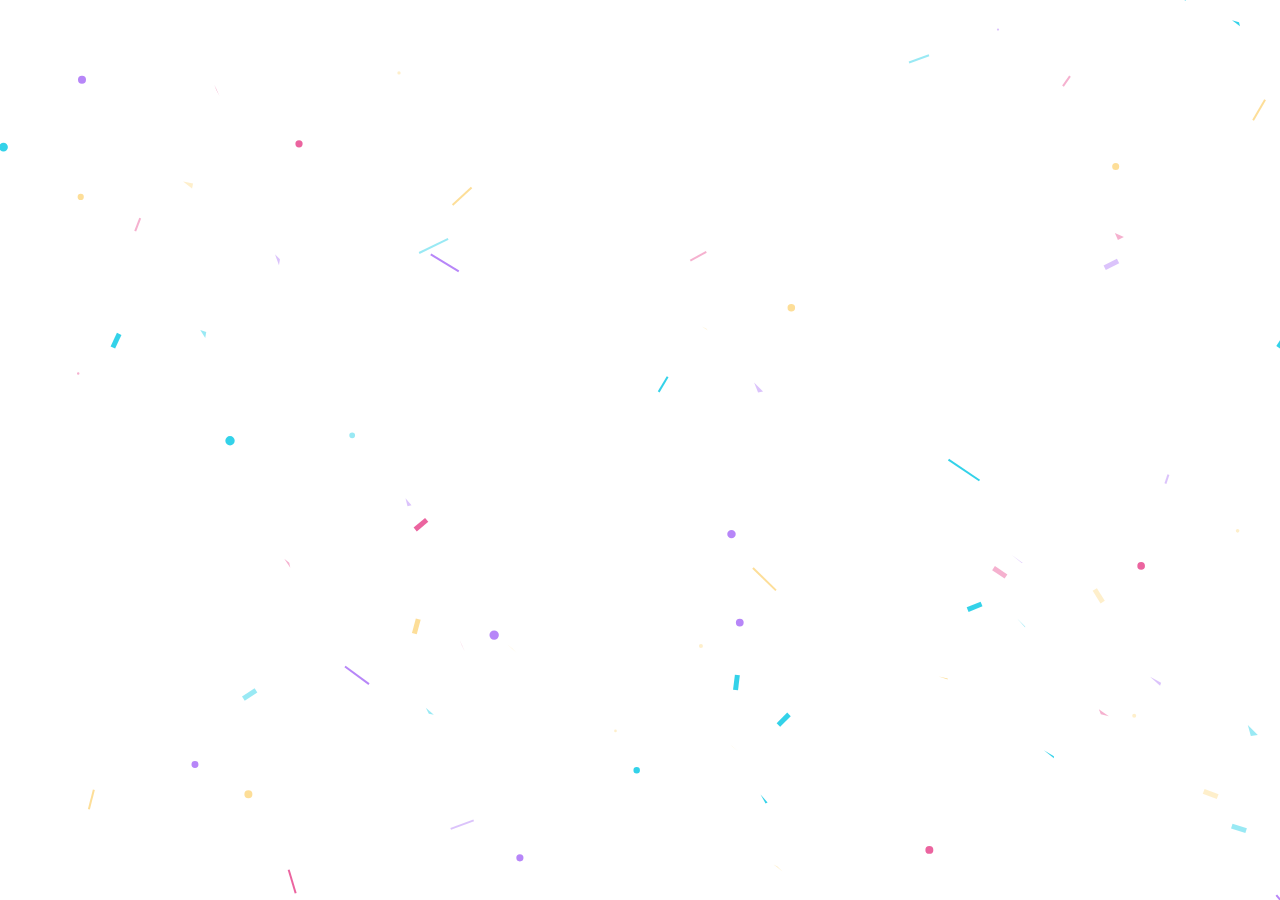
<file: index.html>
<!DOCTYPE html>
<html>

<head>
  <meta charset="utf-8" />
  <meta name="viewport" content="width=device-width" />
  <title>Happy Birthday Somdutta</title>

  <link rel="stylesheet" href="flexbox-center-container.css" media="all">
  <link rel="stylesheet" href="system-fonts.css" media="all">
  <link rel="stylesheet" href="style1.css" media="all">
</head>

<body>
  <canvas id=c></canvas>
  <canvas id="confetti"></canvas>
  <div class="container" id="count">
    <h1 id="head">Countdown to your birthday:</h1>
    <ul>
      <li><span id="day"></span>days</li>
      <li><span id="hour"></span>hours</li>
      <li><span id="minute"></span>minutes</li>
      <li><span id="second"></span>seconds</li>
    </ul>
  </div>

  <div id="merrywrap" class="merrywrap">
    <canvas id="snowfall"></canvas>
    <div class="giftbox">
      <div class="cover">
        <div></div>
      </div>
      <div class="box"></div>
      <div class="show"></div>
    </div>
    <div id="sh" class="sh"><a href="HOME.html">CONTINUE</a></div>
</body>
<script src="confetti.min.js" charset="utf-8"></script>
<script src="index.js" charset="utf-8"></script>
</html>
</file>
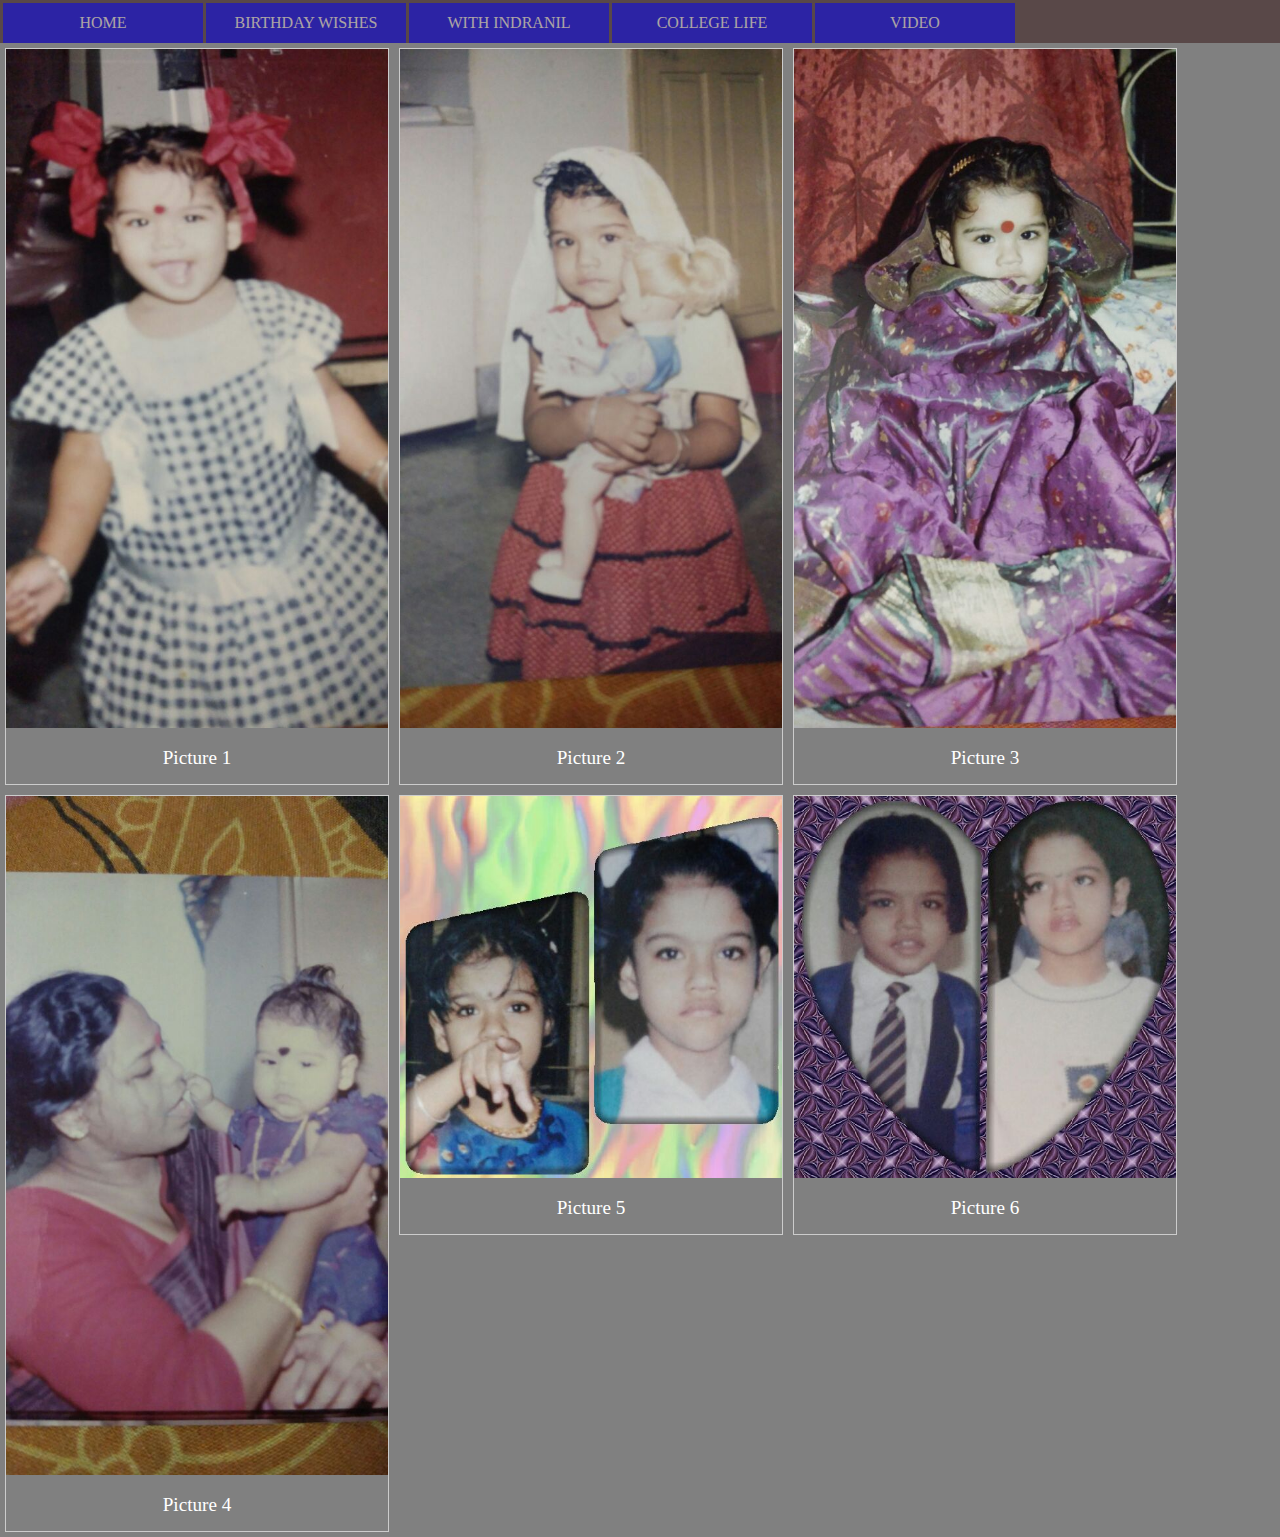
<file: baby.html>
<!DOCTYPE HTML>

<html>

<head>
  <title>Untitled</title>
</head>

 
   <style type="text/css">
  *{
      box-sizing: border-box;
      box-sizing:border-box;
  }
  body{
    margin:0;
    background:gray;
    background-size:1380px 853px;
  }
  nav{
      background: #594848;
      width:100%;
      overflow:auto;
  }

    ul{
    margin: 3px;
    padding: 0px;
    list-style: none;
}
ul li{
    float:left;
    width: 200px;
    height: 40px;
    background-color: blue;
    opacity: .5;
    line-height: 40px;
    text-align: center;
    margin-right: 3px;
}
ul li a{
    text-decoration: none;
    color: white;
    display: block;
}
ul li a:hover{
    background-color: green;
}
ul li ul li{
    display:none;

}
ul li:hover ul li{
    display:block;
}

  .container{
      max-width:100%;

      margin:auto;
      background: gray;
      overflow:auto;
  }
  .gallery{
      margin:5px;
      border:1px solid #ccc;
      float:left;
      width:30%;
      background:;
  }
  .gallery img{

  width:100%;
  height:500%;
  }

   .desc{

  padding:15px;
  text-align:center;
  font-weight: 20px;
  font:arial;
  font-size:120%;
  color:white;
  }
 @media screen and (max-width:1050px){
     nav{
         width:100%;
         display:block;
     }
     ul li{
         width:100%;
     }

 }
  </style>
<nav>
 <ul>
    <li><a href="HOME.html">HOME</a></li>
    <li><a href="about.html">BIRTHDAY WISHES</a></li>
    <li><a href="indra.html">WITH INDRANIL</a></li>

    <li><a href="group.html">COLLEGE LIFE</a></li>

    <li><a href="video.html">VIDEO</a></li>
</ul>
 </nav>
    <div class="container">
        <div class="gallery">
        <img src="IMG-20170807-WA0033.jpg">
        <div class="desc">Picture 1</div>
        </div>
        <div class="gallery">
        <img src="IMG-20170807-WA0036.jpg">
        <div class="desc">Picture 2</div>
        </div>
        <div class="gallery">
        <img src="IMG-20170807-WA0037.jpg">
        <div class="desc">Picture 3</div>
        </div>
        <div class="gallery">
        <img src="IMG-20170807-WA0038.jpg">
        <div class="desc">Picture 4</div>
        </div>
        <div class="gallery">
        <img src="IMG-20170807-WA0027.jpg">
        <div class="desc">Picture 5</div>
        </div>
        <div class="gallery">
        <img src="IMG-20170807-WA0026.jpg">
        <div class="desc">Picture 6</div>
        </div>
    </div>

<body>

</body>

</html>
</file>
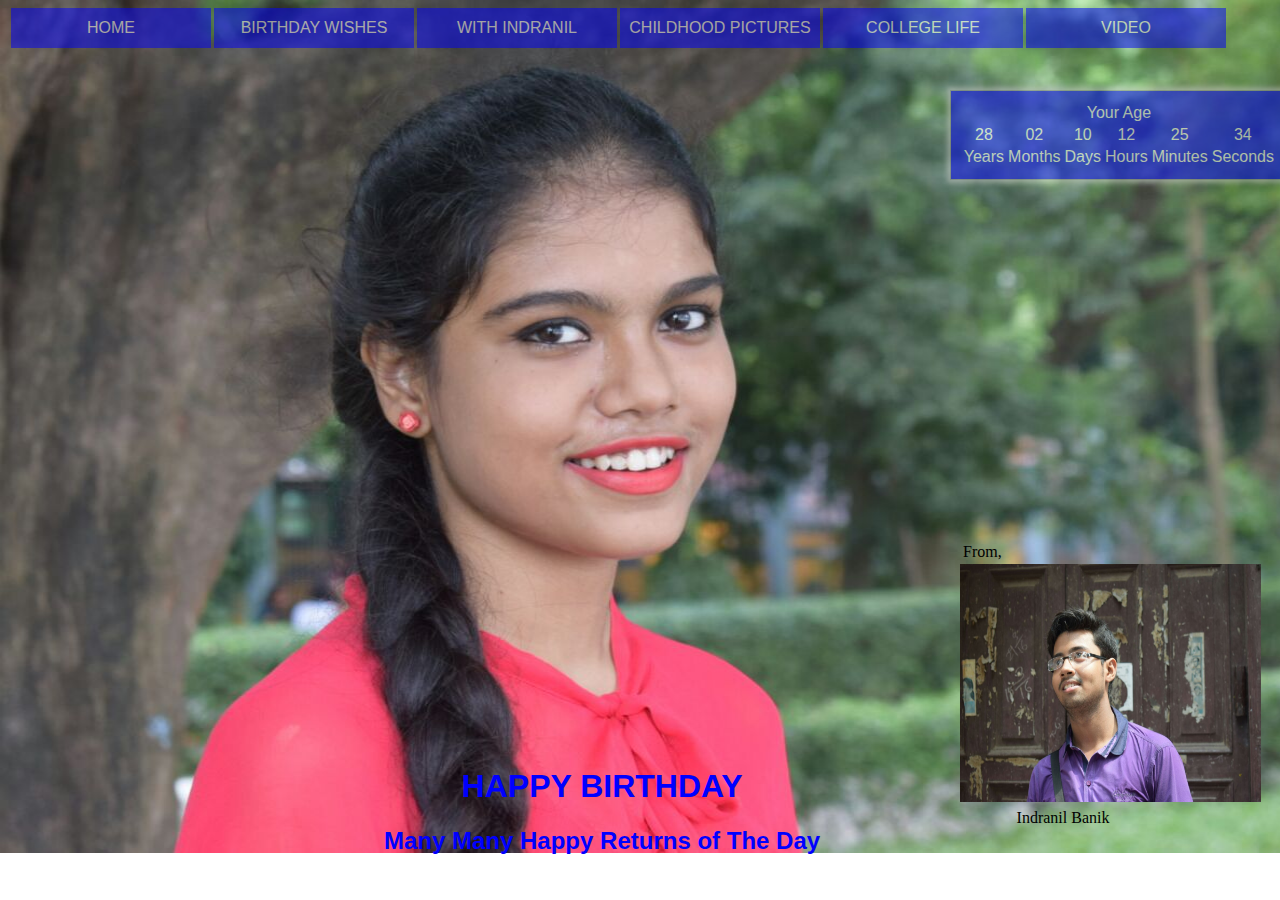
<file: HOME.html>
<!DOCTYPE HTML>
 <html>
 <link href='style.css' rel='stylesheet'>

 <ul>
    <li><a href="HOME.html">HOME</a></li>
    <li><a href="about.html">BIRTHDAY WISHES</a></li>

                        <li><a href="indra.html">WITH INDRANIL</a></li>
                        <li><a href="baby.html">CHILDHOOD PICTURES</a></li>
                        <li><a href="group.html">COLLEGE LIFE</a></li>

    <li><a href="video.html">VIDEO</a></li>
 </ul>

<head>
  <title>Untitled</title>
  <style type="text/css">
    .countdowncontainer{
        position:absolute;
        left:74.2%;
        top:10%;
        opacity: .5;
        text-align: center;
        background: blue;
        color:white;
        border:1px solid #999;
        padding: 10px;
        box-shadow: 0 0 5px 3px #ccc;
    }
    .info{
         text-align:center;
        font-family: arial;
        margin:3px;
        width:200px;
    }
     .cont{
         position:absolute;
        left:30%;
        top:83%;
        text-align:center;
        color:blue;



     }
     .con{
         position:absolute;
         left:75%;
         top:60%;
         width:23.5%;
         height:22%;
         text-align:center;
         font:cursive;
     }
     .cc{
         position:absolute;
         left:2%;
         top:8%;
         width:10%;

         text-align:center;
         font:cursive;
     }

     .info1{

        font-family: cursive;
        margin:3px;
        width:200px;
        text-align:left;
      color:black;
     }
     .info2{

        font-family: cursive;
        margin:3px;
        width:200px;
      color:black;
     }
      .info3{

        font-family: cursive;
        margin:3px;
        font-size:30px;
        width:200px;
        text-align:left;
     }
    
       

  </style>
</head>

<body>
     <table class="countdowncontainer">
         <tr class="info">
             <td colspan="6">Your Age</td>
         </tr>
         <tr class="info">
             <td id="year"></td>
             <td id="month">120</td>
             <td id="days">120</td>
             <td id="hour">120</td>
             <td id="min">120</td>
             <td id="sec">120</td>
         </tr>
         <tr>
             <td>Years</td>
             <td>Months</td>
             <td>Days</td>
             <td>Hours</td>
             <td>Minutes</td>
             <td>Seconds</td>
         </tr>
     </table>
     <script type="text/javascript">
        function countdown(){
            var mont = [ 31 , 28, 31, 30, 31 , 30 , 31, 31 , 30 ,31, 30 , 31 ];
            var now = new Date();
            var eventdate = new Date(1998, 05, 16 );
            var d1 = now.getDate();
            var y1 = now.getFullYear();
            var m1 = now.getMonth();
            m1 += 1;
            if(16 > d1 ){
                d1 = d1 + mont[4];
                m1 = m1 - 1;

            }
            if(05 > m1){
                y1 = y1 - 1;
                m1 = m1 + 12;

            }
            var d = d1 - 16;
            var x = m1 - 05;
            var y= y1 - 1998;
            var curtime= now.getTime();
            var evtime=eventdate.getTime();
            var rem=curtime-evtime;
            var s= Math.floor(rem/1000);
            var m=Math.floor(s/60);
            var h=Math.floor(m/60);
            h %= 24;
            m %= 60;
            s %= 60;
            h=(h < 10)? "0" + h : h;
            m=(m < 10)? "0" + m : m;
            s=(s < 10)? "0" + s : s;
            d=(d < 10)? "0" + d : d;
            x=(x < 10)? "0" + x : x;
            document.getElementById("year").innerText=y;
            document.getElementById("month").innerText=x;
            document.getElementById("days").innerText=d;
            document.getElementById("hour").innerText=h;
            document.getElementById("min").innerText=m;
            document.getElementById("sec").innerText=s;
          window.setInterval(countdown,1000);

        }
        countdown();
    </script>
    <div class="cont">
        <h1>HAPPY BIRTHDAY</h1>
        <h2>Many Many Happy Returns of The Day</h2>
    </div>
    <div class="con">
        <div class="info1">From,</div>
        <img src="IMG-20170927-WA0095.jpg" width="100%" height="120%" />
        <div class="info2">Indranil Banik</div>
    </div>

</body>
</html>
</file>
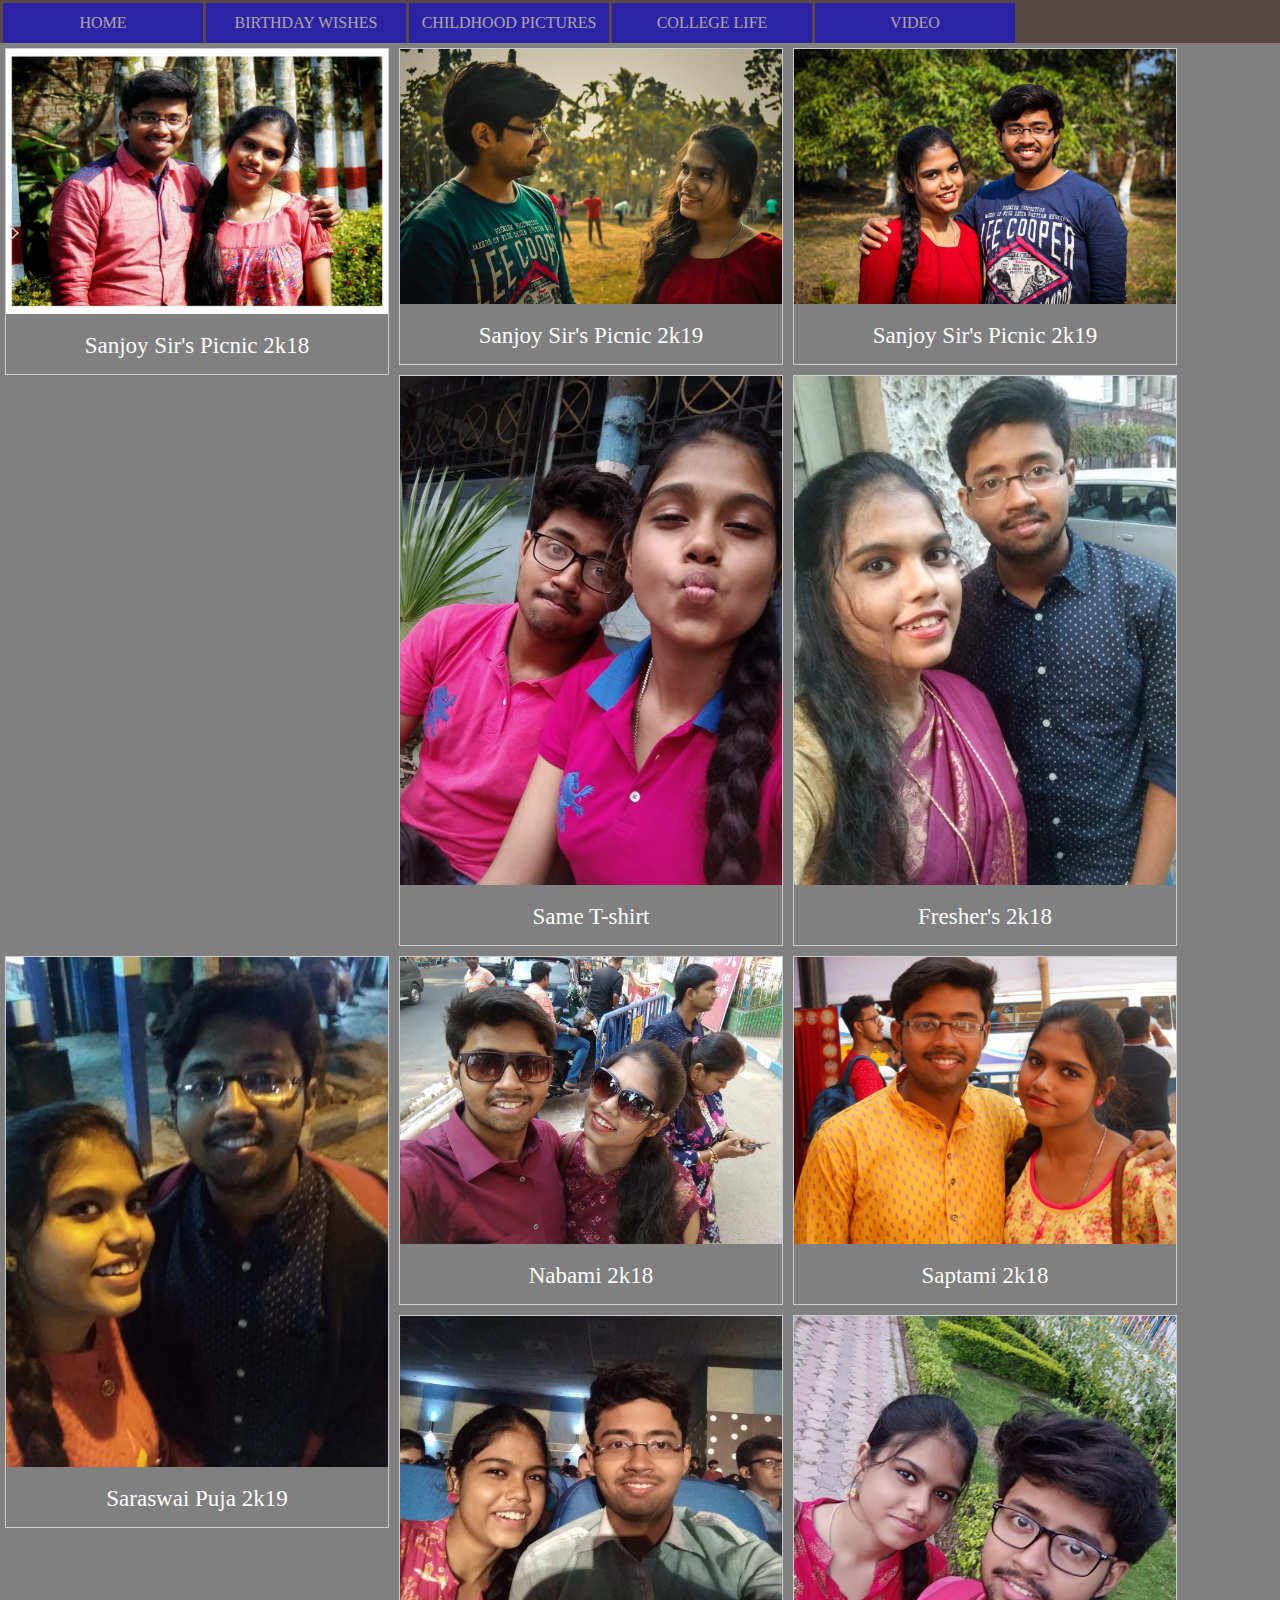
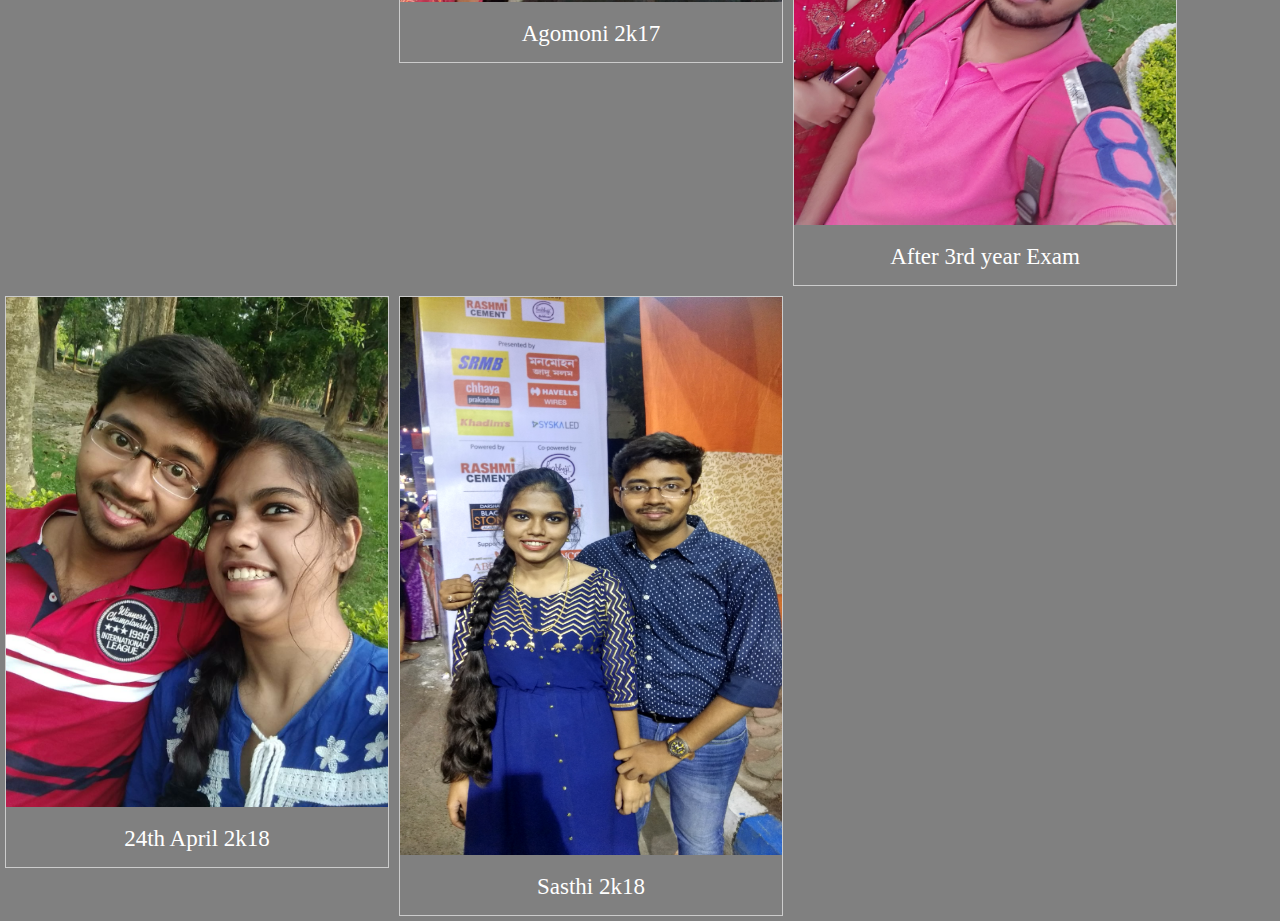
<file: indra.html>
<!DOCTYPE HTML>

<html>

<head>
  <title>Untitled</title>
</head>


  <style type="text/css">
  *{
      box-sizing: border-box;
      box-sizing:border-box;
  }
  body{
    margin:0;
    background:gray;
    background-size:1380px 853px;
  }
  nav{
      background: #594848;
      width:100%;
      overflow:auto;
  }

    ul{
    margin: 3px;
    padding: 0px;
    list-style: none;
}
ul li{
    float:left;
    width: 200px;
    height: 40px;
    background-color: blue;
    opacity: .5;
    line-height: 40px;
    text-align: center;
    margin-right: 3px;
}
ul li a{
    text-decoration: none;
    color: white;
    display: block;
}
ul li a:hover{
    background-color: green;
}
ul li ul li{
    display:none;

}
ul li:hover ul li{
    display:block;
}

  .container{
      max-width:100%;
      margin:auto;
      background: gray;
      overflow:auto;
  }
  .gallery{
      margin:5px;
      border:1px solid #ccc;
      float:left;
      width:30%;
      background:;
  }
  .gallery img{

  width:100%;
  height:auto;
  }
  .gallery1{

  margin:5px;
      border:1px solid #ccc;
      float:left;
      width:30%;

  }

  .gallery1 img{
      width:100%;
      height:265px;
  }
   .gallery2{
     margin:5px;
      border:1px solid #ccc;
      float:left;
      width:30%;

   }
  .gallery2 img{
    width:100%;
    height:558px;
  }

  .desc{

  padding:15px;
  text-align:center;
  font-weight: 20px;
  font:arial;
  font-size:23px;;
  color:white;
  }
@media screen and (max-width:1050px){
     .container{
         max-width:100%;
         left:5%;
         top:32%;
         overflow:auto;
     }
     .gallery{
         margin:5px;
      border:1px solid #ccc;
         float:left;
         width:40%;
     }
     .gallery img{
         width:100%;
     }
     .gallery1{
         margin:5px;
      border:1px solid #ccc;
         float:left;
         width:40%;
     }
     .gallery1 img{
         width:100%;
     }
     .gallery2{
         margin:5px;
      border:1px solid #ccc;
         float:left;
         width:40%;
     }
     .gallery2 img{
         width:100%;
     }

     nav{
         width:100%;
         display:block;
     }
     ul li{
         width:100%;
     }
     .desc{
         font-size: 100%;
     }

 }
  </style>
<body>
 <nav>
 <ul>
    <li><a href="HOME.html">HOME</a></li>
    <li><a href="about.html">BIRTHDAY WISHES</a></li>
    <li><a href="baby.html">CHILDHOOD PICTURES</a></li>
    <li><a href="group.html">COLLEGE LIFE</a></li>

    <li><a href="video.html">VIDEO</a></li>
</ul>
 </nav>
    <div class="container">
        <div class="gallery1">
        <img src="som.png">
        <div class="desc">Sanjoy Sir's Picnic 2k18</div>
        </div>
        <div class="gallery">
        <img src="IMG-20190113-WA0018.jpg">
        <div class="desc">Sanjoy Sir's Picnic 2k19</div>
        </div>
        <div class="gallery">
        <img src="IMG-20190114-WA0000.jpg">
        <div class="desc">Sanjoy Sir's Picnic 2k19</div>
        </div>
        <div class="gallery">
        <img src="IMG_20180830_152350.jpg">
        <div class="desc">Same T-shirt</div>
        </div>
        <div class="gallery">
        <img src="IMG-20181005-WA0010.jpg">
        <div class="desc">Fresher's 2k18</div>
        </div>
        <div class="gallery">
        <img src="IMG-20190211-WA0013.jpg">
        <div class="desc">Saraswai Puja 2k19</div>
        </div>
        <div class="gallery">
        <img src="IMG_20181018_140529.jpg">
        <div class="desc">Nabami 2k18</div>
        </div>
        <div class="gallery">
        <img src="DSCN3792 - Copy.JPG">
        <div class="desc">Saptami 2k18</div>
        </div>
        <div class="gallery">
        <img src="IMG_20170921_144350.jpg">
        <div class="desc">Agomoni 2k17</div>
        </div>
        <div class="gallery">
        <img src="IMG_20190502_174008.jpg">
        <div class="desc">After 3rd year Exam</div>
        </div>
        <div class="gallery">
        <img src="IMG-20180424-WA0013.jpg">
        <div class="desc">24th April 2k18</div>
        </div>
        <div class="gallery2">
        <img src="IMG_20181015_184701_HDR.jpg">
        <div class="desc">Sasthi 2k18</div>
        </div>

    </div>
</body>

</html>
</file>
<file: flexbox-center-container.css>
html, body {
  height: 100%;
  margin: 0;
}

body {
  -webkit-box-align: center;
  -ms-flex-align: center;
  align-items: center;
  display: -webkit-box;
  display: -ms-flexbox;
  display: flex;
}

.container {
  margin: 0 auto;
}
</file>
<file: system-fonts.css>
body {
  font-family: -apple-system, 
    BlinkMacSystemFont, 
    "Segoe UI", 
    Roboto, 
    Oxygen-Sans, 
    Ubuntu, 
    Cantarell, 
    "Helvetica Neue", 
    sans-serif;
}
</file>
<file: style1.css>
* {
  box-sizing: border-box;
  margin: 0;
  padding: 0;
}
canvas {
  position: absolute;
  top: 0;
  left: 0;
}
body {
  background: #ffffff;
  overflow: hidden;
  visibility: visible;
}
.container {
  color: rgba(55, 59, 65, 0.8);
  font-family: Helvetica, sans-serif;
  font-weight: lighter;
  text-align: center;

}

h1 {
  font-weight: normal;
}
li {
  display: inline-block;
  font-size: 1.5em;
  list-style-type: none;
  padding: 1em;
  text-transform: uppercase;
}
li span {
  display: block;
  font-size: 4.5rem;
}
.merrywrap {
  position: absolute;
  right: 40px;
  left: 40px;
  bottom: 80px;
  top: 40px;
  .a{
      position:absolute;
      left:5%;
    visibility: visible;
}
}
.giftbox {
  position: absolute;
  width: 300px;
  height: 200px;
  left: 50%;
  margin-left: -150px;
  bottom: 0;
  z-index: 10;

}
.giftbox > div {
  background: #F64747;
  position: absolute;
  box-shadow: 5px 10px 18px rgba(0, 0, 0, 0.4);
}
.giftbox > div:after, .giftbox > div:before {
  position: absolute;
  content: "";
  top: 0;
}
.giftbox:after {
  position: absolute;
  color: #fff;
  width: 100%;
  content: "Click Me!";
  left: 0;
  bottom: 0;
  font-size: 24px;
  text-align: center;
  transform: rotate(-20deg);
  transform-origin: 0 0;
}
.giftbox .cover {
  width: 100%;
  top: 0;
  left: 0;
  height: 25%;
  z-index: 2;
}
.giftbox .cover:before {
  position: absolute;
  height: 100%;
  left: 50%;
  width: 50px;
  transform: translateX(-50%);
  background: #2C3E50;
}
.giftbox .cover > div {
  position: absolute;
  width: 50px;
  height: 50px;
  left: 50%;
  top: -50px;
  transform: translateX(-50%);
}
.giftbox .cover > div:before, .giftbox .cover > div:after {
  position: absolute;
  left: 0;
  top: 0;
  width: 100%;
  height: 100%;
  content: "";
  box-shadow: inset 0 0 0 15px #2C3E50;
  border-radius: 30px;
  transform-origin: 50% 100%;
}
.giftbox .cover > div:before {
  transform: translateX(-45%) skewY(40deg);
}
.giftbox .cover > div:after {
  transform: translateX(45%) skewY(-40deg);
}
.giftbox .box {
  right: 5%;
  left: 5%;
  height: 80%;
  bottom: 0;

}


.giftbox .box:before {
  width: 50px;
  height: 100%;
  left: 50%;
  transform: translateX(-50%);
  background: #2C3E50;

}
.giftbox .box:after {
  width: 100%;
  height: 30px;
  background: rgba(0, 0, 0, 0);

}
.merrywrap .giftbox  .show{
    position: absolute;
    left:0%
}

.step-1 .giftbox {
  animation: wobble 0.5s linear infinite forwards;

}
.step-1 .cover {
  animation: wobble 0.5s linear infinite 5s forwards;

}
.step-1 .icons .row span {
  opacity: 1;
}
.step-2 .giftbox:after {
  opacity: 0;

}
.step-3 .giftbox, .step-4 .giftbox {
  opacity: 0;
  z-index: 1;

}
.step-3 .giftbox:after, .step-4 .giftbox:after {
  opacity: 0;
}
.step-2 .giftbox .cover {
  animation: flyUp 2s ease-in forwards;
}
.step-2 .giftbox .box {
  animation: flyDown 2s ease-in 0.05s forwards;


}
.sh{
    background-color: skyblue;
    position:absolute;
    left:10%;
    margin:3px;
    padding:0px;
}
.sh a{
    color:white;
    display: block;
    font:arial;
    font-weight: 20px;
}

@keyframes wobble {
  25% {
      transform: rotate(4deg);
 }
  75% {
      transform: rotate(-2deg);
 }
}
@keyframes flyUp {
  75% {
      opacity: 1;
 }
  100% {
      transform: translateY(-1000px) rotate(20deg);
      opacity: 0;
 }
}
@keyframes flyDown {
  75% {
      opacity: 1;
 }
  100% {
      transform: translateY(100%);
      opacity: 0;
 }
}
a{
    background-repeat: repeat-x;
}
</file>
<file: style.css>
body {
    width:100%;
    height: 100%;
    background: url('IMG-20170925-WA0022.jpg') no-repeat;
    background-size:1380px 853px; 
    font-family: arial;
    color:white;
}
ul{
    margin: 3px;
    padding: 0px;
    list-style: none;
}
ul li{
    float:left;
    width: 200px;
    height: 40px;
    background-color: blue;
    opacity: .5;
    line-height: 40px;
    text-align: center;
    margin-right: 3px;
}
  ul img{
     position:absolute;
     left:62%;
 }
ul li a{
    text-decoration: none;
    color: white;
    display: block;
}
ul li a:hover{
    background-color: green;
}
ul li ul li{
    display:none;

}
ul li:hover ul li{
    display:block;
}
</file>
